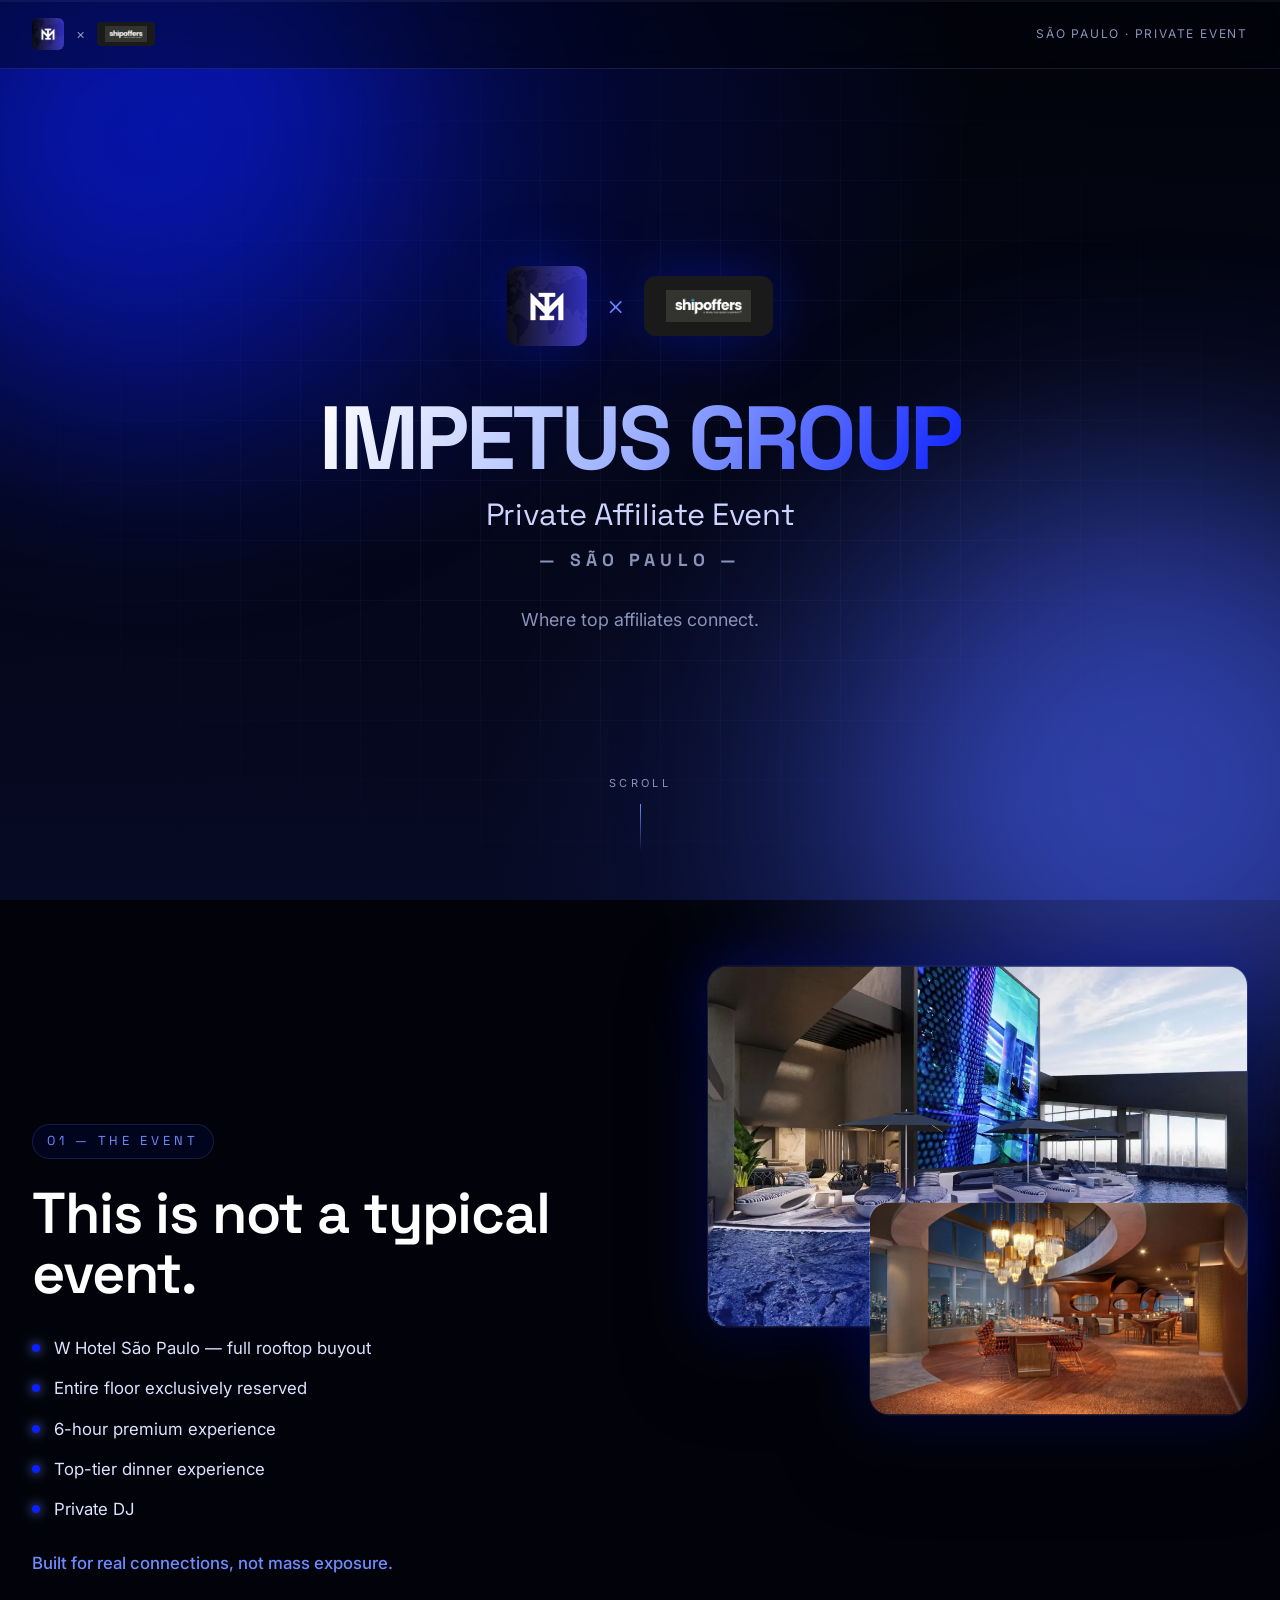
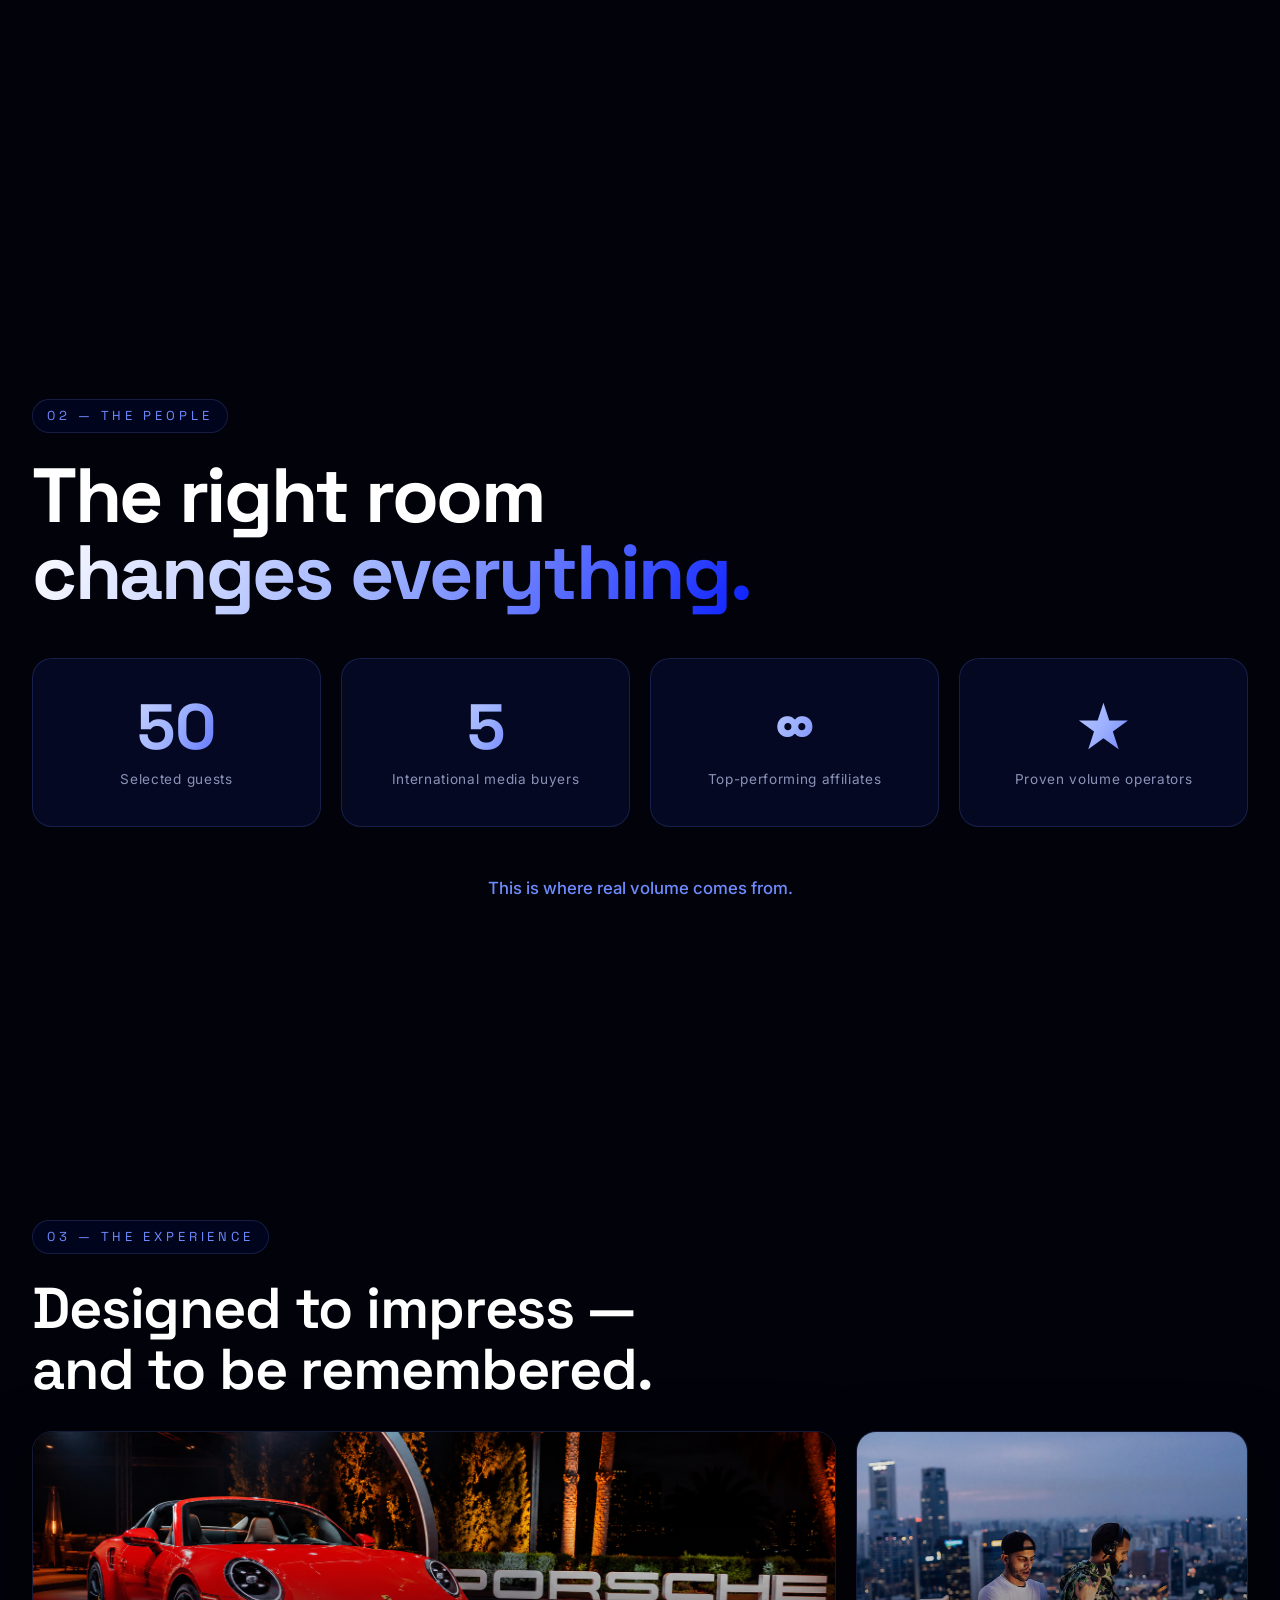
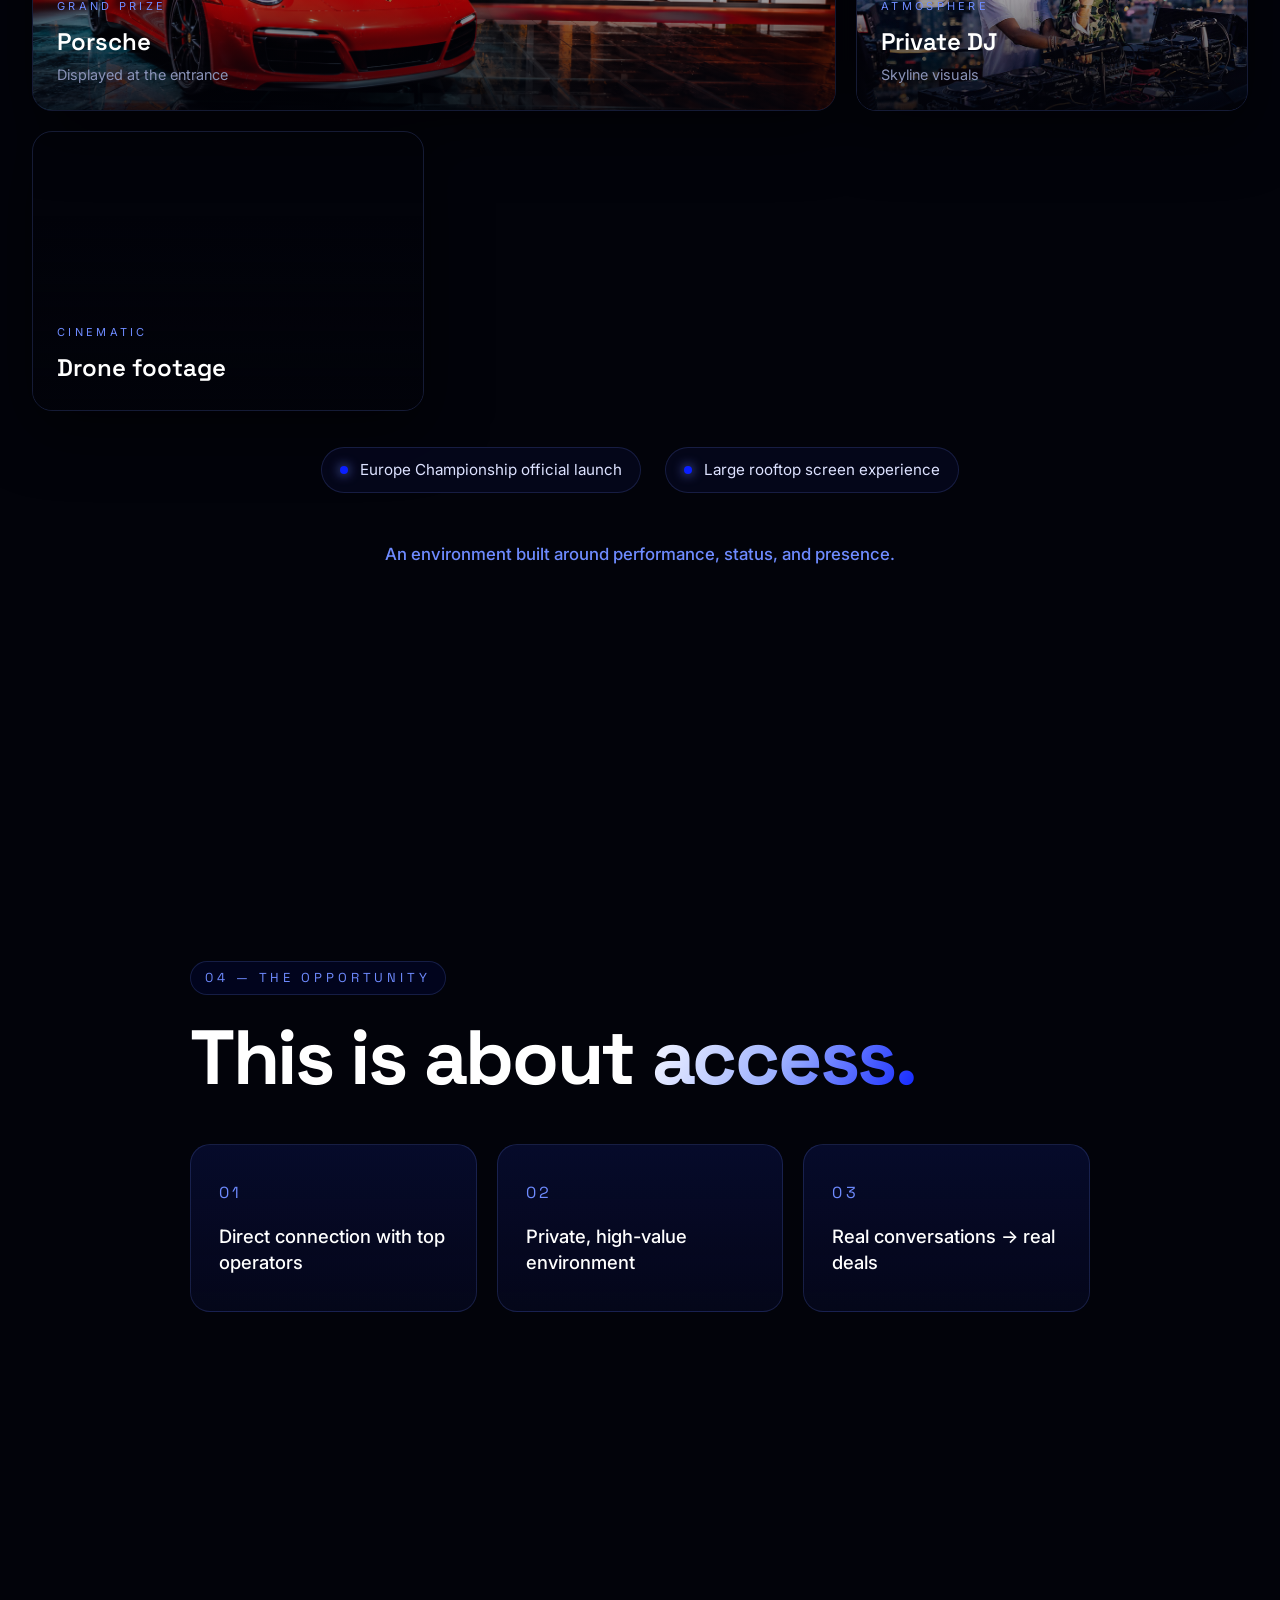
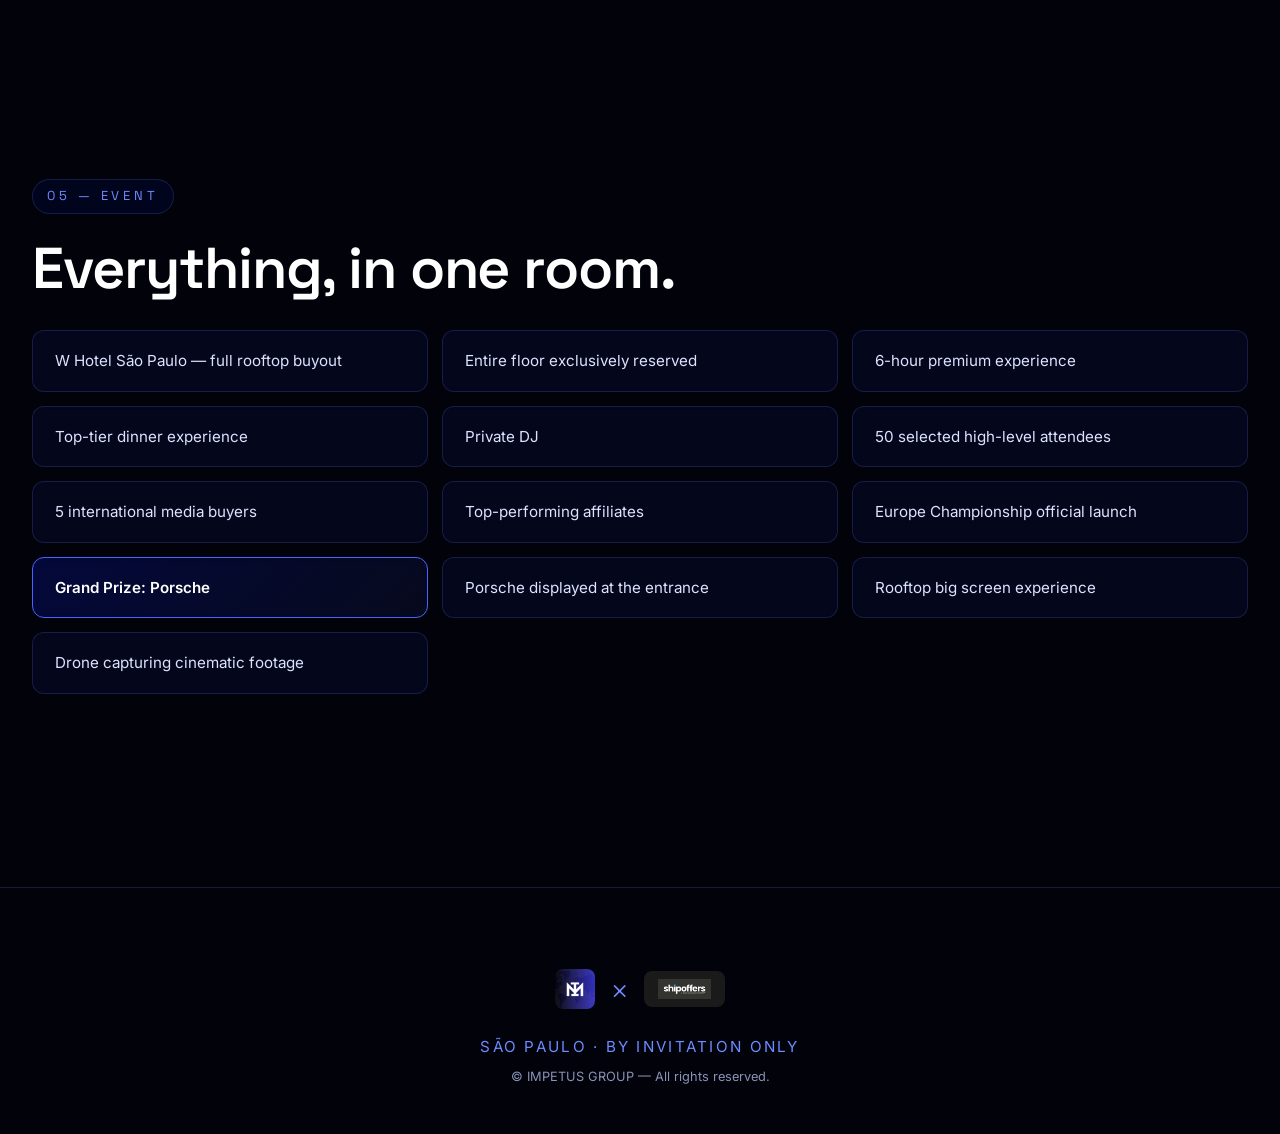
<file: index.html>
<!DOCTYPE html>
<html lang="en">
<head>
<meta charset="UTF-8" />
<meta name="viewport" content="width=device-width, initial-scale=1.0" />
<title>IMPETUS GROUP × SHIPOFFERS — Private Affiliate Event São Paulo</title>
<meta name="description" content="A private, high-ticket affiliate event in São Paulo. Where top affiliates connect." />
<link rel="preconnect" href="https://fonts.googleapis.com">
<link rel="preconnect" href="https://fonts.gstatic.com" crossorigin>
<link href="https://fonts.googleapis.com/css2?family=Inter:wght@300;400;500;600;700&family=Space+Grotesk:wght@400;500;600;700&display=swap" rel="stylesheet">
<link rel="stylesheet" href="style.css" />
</head>
<body>

<!-- Animated background -->
<div class="bg-gradient"></div>
<div class="bg-grid"></div>
<div class="bg-orb bg-orb-1"></div>
<div class="bg-orb bg-orb-2"></div>

<!-- Progress bar -->
<div class="progress-bar"><div class="progress-fill" id="progressFill"></div></div>

<!-- Nav -->
<nav class="nav">
  <div class="nav-inner">
    <div class="nav-logos">
      <img src="assets/logo-impetus.jpeg" alt="Impetus Group" class="nav-logo nav-logo-impetus" />
      <span class="nav-x">×</span>
      <img src="assets/logo-shipoffers.png" alt="Shipoffers" class="nav-logo nav-logo-ship" />
    </div>
    <div class="nav-meta">São Paulo · Private Event</div>
  </div>
</nav>

<!-- ===== SCENE 1 — COVER ===== -->
<section class="scene scene-cover" data-scene>
  <div class="cover-logos reveal" data-delay="0">
    <img src="assets/logo-impetus.jpeg" alt="Impetus Group" class="cover-logo cover-logo-impetus" />
    <span class="cover-x">×</span>
    <img src="assets/logo-shipoffers.png" alt="Shipoffers" class="cover-logo cover-logo-ship" />
  </div>

  <h1 class="cover-title">
    <span class="reveal-line" data-delay="200">IMPETUS GROUP</span>
    <span class="reveal-line cover-sub" data-delay="350">Private Affiliate Event</span>
    <span class="reveal-line cover-loc" data-delay="500">— São Paulo —</span>
  </h1>

  <p class="cover-tagline reveal" data-delay="700">Where top affiliates connect.</p>

  <div class="scroll-cue reveal" data-delay="1000">
    <span>Scroll</span>
    <div class="scroll-line"></div>
  </div>
</section>

<!-- ===== SCENE 2 — THE EVENT ===== -->
<section class="scene scene-event" data-scene>
  <div class="scene-inner two-col">
    <div class="col-text">
      <div class="eyebrow reveal">01 — The Event</div>
      <h2 class="scene-title reveal" data-delay="100">This is not a typical event.</h2>
      <ul class="feature-list">
        <li class="reveal" data-delay="200"><span class="dot"></span>W Hotel São Paulo — full rooftop buyout</li>
        <li class="reveal" data-delay="280"><span class="dot"></span>Entire floor exclusively reserved</li>
        <li class="reveal" data-delay="360"><span class="dot"></span>6-hour premium experience</li>
        <li class="reveal" data-delay="440"><span class="dot"></span>Top-tier dinner experience</li>
        <li class="reveal" data-delay="520"><span class="dot"></span>Private DJ</li>
      </ul>
      <p class="kicker reveal" data-delay="650">Built for real connections, not mass exposure.</p>
    </div>
    <div class="col-media">
      <div class="media-card parallax" data-speed="0.15">
        <img src="assets/rooftop-pool.png" alt="Rooftop venue" />
        <div class="media-glow"></div>
      </div>
      <div class="media-card media-card-sm parallax" data-speed="0.25">
        <img src="assets/dinner.png" alt="Dinner experience" />
      </div>
    </div>
  </div>
</section>

<!-- ===== SCENE 3 — THE PEOPLE ===== -->
<section class="scene scene-people" data-scene>
  <div class="scene-inner">
    <div class="eyebrow reveal">02 — The People</div>
    <h2 class="scene-title-xl reveal" data-delay="100">The right room<br/><span class="grad-text">changes everything.</span></h2>

    <div class="stats-grid">
      <div class="stat-card reveal" data-delay="200">
        <div class="stat-num" data-count="50">0</div>
        <div class="stat-label">Selected guests</div>
      </div>
      <div class="stat-card reveal" data-delay="320">
        <div class="stat-num" data-count="5">0</div>
        <div class="stat-label">International media buyers</div>
      </div>
      <div class="stat-card reveal" data-delay="440">
        <div class="stat-num">∞</div>
        <div class="stat-label">Top-performing affiliates</div>
      </div>
      <div class="stat-card reveal" data-delay="560">
        <div class="stat-num">★</div>
        <div class="stat-label">Proven volume operators</div>
      </div>
    </div>

    <p class="kicker center reveal" data-delay="700">This is where real volume comes from.</p>
  </div>
</section>

<!-- ===== SCENE 4 — THE EXPERIENCE ===== -->
<section class="scene scene-experience" data-scene>
  <div class="scene-inner">
    <div class="eyebrow reveal">03 — The Experience</div>
    <h2 class="scene-title reveal" data-delay="100">Designed to impress —<br/>and to be remembered.</h2>

    <div class="exp-grid">
      <div class="exp-card exp-card-wide reveal" data-delay="180">
        <img src="assets/porsche.png" alt="Porsche" />
        <div class="exp-overlay">
          <div class="exp-tag">Grand Prize</div>
          <div class="exp-title">Porsche</div>
          <div class="exp-sub">Displayed at the entrance</div>
        </div>
      </div>
      <div class="exp-card reveal" data-delay="340">
        <img src="assets/dj.png" alt="Private DJ" />
        <div class="exp-overlay">
          <div class="exp-tag">Atmosphere</div>
          <div class="exp-title">Private DJ</div>
          <div class="exp-sub">Skyline visuals</div>
        </div>
      </div>
      <div class="exp-card exp-card-video reveal" data-delay="420">
        <video src="assets/event-video.mp4" autoplay muted loop playsinline></video>
        <div class="exp-overlay">
          <div class="exp-tag">Cinematic</div>
          <div class="exp-title">Drone footage</div>
          
        </div>
      </div>
    </div>

    <div class="exp-bullets">
      <div class="exp-bullet reveal" data-delay="200"><span class="dot"></span>Europe Championship official launch</div>
      <div class="exp-bullet reveal" data-delay="280"><span class="dot"></span>Large rooftop screen experience</div>
      
    </div>

    <p class="kicker center reveal" data-delay="500">An environment built around performance, status, and presence.</p>
  </div>
</section>

<!-- ===== SCENE 5 — OPPORTUNITY ===== -->
<section class="scene scene-opportunity" data-scene>
  <div class="scene-inner narrow">
    <div class="eyebrow reveal">04 — The Opportunity</div>
    <h2 class="scene-title-xl reveal" data-delay="100">This is about <span class="grad-text">access.</span></h2>

    <div class="opp-grid">
      <div class="opp-card reveal" data-delay="200">
        <div class="opp-num">01</div>
        <div class="opp-text">Direct connection with top operators</div>
      </div>
      <div class="opp-card reveal" data-delay="300">
        <div class="opp-num">02</div>
        <div class="opp-text">Private, high-value environment</div>
      </div>
      <div class="opp-card reveal" data-delay="400">
        <div class="opp-num">03</div>
        <div class="opp-text">Real conversations → real deals</div>
      </div>
    </div>
  </div>
</section>

<!-- ===== SCENE 6 — EVENT RECAP ===== -->
<section class="scene scene-recap" data-scene>
  <div class="scene-inner">
    <div class="eyebrow reveal">05 — Event</div>
    <h2 class="scene-title reveal" data-delay="100">Everything, in one room.</h2>

    <div class="recap-grid">
      <div class="recap-item reveal" data-delay="120">W Hotel São Paulo — full rooftop buyout</div>
      <div class="recap-item reveal" data-delay="170">Entire floor exclusively reserved</div>
      <div class="recap-item reveal" data-delay="220">6-hour premium experience</div>
      <div class="recap-item reveal" data-delay="270">Top-tier dinner experience</div>
      <div class="recap-item reveal" data-delay="320">Private DJ</div>
      <div class="recap-item reveal" data-delay="370">50 selected high-level attendees</div>
      <div class="recap-item reveal" data-delay="420">5 international media buyers</div>
      <div class="recap-item reveal" data-delay="470">Top-performing affiliates</div>
      <div class="recap-item reveal" data-delay="520">Europe Championship official launch</div>
      <div class="recap-item recap-prize reveal" data-delay="570">Grand Prize: Porsche</div>
      <div class="recap-item reveal" data-delay="670">Porsche displayed at the entrance</div>
      <div class="recap-item reveal" data-delay="720">Rooftop big screen experience</div>
      <div class="recap-item reveal" data-delay="770">Drone capturing cinematic footage</div>
      
    </div>
  </div>
</section>

<!-- ===== FOOTER ===== -->
<footer class="footer">
  <div class="footer-logos reveal">
    <img src="assets/logo-impetus.jpeg" alt="Impetus Group" />
    <span class="cover-x">×</span>
    <img src="assets/logo-shipoffers.png" alt="Shipoffers" />
  </div>
  <p class="footer-tag">São Paulo · By invitation only</p>
  <p class="footer-copy">© IMPETUS GROUP — All rights reserved.</p>
</footer>

<script src="script.js"></script>
</body>
</html>
</file>
<file: style.css>
/* ============================
   IMPETUS GROUP × SHIPOFFERS
   Luxury / Tech / Cinematic
   ============================ */

:root{
  --blue: #0A1FFF;
  --blue-soft: #4A63FF;
  --blue-glow: #6E8BFF;
  --navy: #060A24;
  --navy-2: #0A1040;
  --black: #02030A;
  --white: #ffffff;
  --muted: #8a93b8;
  --border: rgba(110,139,255,0.18);
  --card: rgba(10,16,64,0.45);
  --shadow-glow: 0 0 60px rgba(10,31,255,0.35);
  --grad-primary: linear-gradient(135deg,#0A1FFF 0%,#4A63FF 50%,#6E8BFF 100%);
  --grad-text: linear-gradient(120deg,#ffffff 0%,#9CB0FF 50%,#0A1FFF 100%);
  --font-display: 'Space Grotesk', system-ui, sans-serif;
  --font-body: 'Inter', system-ui, sans-serif;
}

*{box-sizing:border-box;margin:0;padding:0}
html{scroll-behavior:smooth}
body{
  font-family: var(--font-body);
  background: var(--black);
  color: var(--white);
  overflow-x:hidden;
  line-height:1.55;
  -webkit-font-smoothing:antialiased;
}
img{max-width:100%;display:block}

/* ===== Background layers ===== */
.bg-gradient{
  position:fixed;inset:0;z-index:-3;
  background:
    radial-gradient(1200px 800px at 20% 10%, rgba(10,31,255,0.30), transparent 60%),
    radial-gradient(900px 700px at 80% 90%, rgba(74,99,255,0.18), transparent 60%),
    linear-gradient(180deg, #02030A 0%, #060A24 100%);
}
.bg-grid{
  position:fixed;inset:0;z-index:-2;
  background-image:
    linear-gradient(rgba(110,139,255,0.06) 1px, transparent 1px),
    linear-gradient(90deg, rgba(110,139,255,0.06) 1px, transparent 1px);
  background-size: 60px 60px;
  mask-image: radial-gradient(ellipse at center, black 30%, transparent 80%);
}
.bg-orb{
  position:fixed;border-radius:50%;filter:blur(120px);z-index:-1;opacity:0.55;pointer-events:none;
}
.bg-orb-1{width:520px;height:520px;background:#0A1FFF;top:-120px;left:-120px;animation:float1 18s ease-in-out infinite}
.bg-orb-2{width:600px;height:600px;background:#4A63FF;bottom:-180px;right:-180px;animation:float2 22s ease-in-out infinite}
@keyframes float1{0%,100%{transform:translate(0,0)}50%{transform:translate(120px,80px)}}
@keyframes float2{0%,100%{transform:translate(0,0)}50%{transform:translate(-100px,-60px)}}

/* ===== Progress ===== */
.progress-bar{position:fixed;top:0;left:0;right:0;height:2px;background:rgba(255,255,255,0.05);z-index:100}
.progress-fill{height:100%;width:0;background:var(--grad-primary);box-shadow:0 0 12px var(--blue-glow);transition:width .1s linear}

/* ===== Nav ===== */
.nav{position:fixed;top:0;left:0;right:0;z-index:50;padding:18px 32px;backdrop-filter:blur(14px);background:rgba(2,3,10,0.4);border-bottom:1px solid var(--border)}
.nav-inner{display:flex;justify-content:space-between;align-items:center;max-width:1400px;margin:0 auto}
.nav-logos{display:flex;align-items:center;gap:12px}
.nav-logo{height:28px;width:auto;border-radius:6px;object-fit:cover}
.nav-logo-impetus{height:32px}
.nav-logo-ship{background:#1a1a1a;padding:4px 8px;border-radius:4px;height:24px}
.nav-x{color:var(--muted);font-size:14px}
.nav-meta{font-size:12px;color:var(--muted);letter-spacing:0.15em;text-transform:uppercase}

/* ===== Scenes ===== */
.scene{
  min-height:100vh;
  display:flex;
  align-items:center;
  justify-content:center;
  padding:120px 32px;
  position:relative;
}
.scene-inner{max-width:1280px;width:100%}
.scene-inner.narrow{max-width:900px}
.two-col{display:grid;grid-template-columns:1.1fr 1fr;gap:80px;align-items:center}

/* ===== Typography ===== */
.eyebrow{
  font-family:var(--font-display);
  font-size:13px;letter-spacing:0.3em;text-transform:uppercase;
  color:var(--blue-glow);margin-bottom:24px;
  display:inline-block;padding:6px 14px;border:1px solid var(--border);border-radius:999px;
  background:rgba(10,31,255,0.08);
}
.scene-title{font-family:var(--font-display);font-size:clamp(2rem,4.5vw,3.75rem);font-weight:600;line-height:1.05;letter-spacing:-0.02em;margin-bottom:32px}
.scene-title-xl{font-family:var(--font-display);font-size:clamp(2.5rem,6vw,5rem);font-weight:700;line-height:1;letter-spacing:-0.03em;margin-bottom:48px}
.grad-text{background:var(--grad-text);-webkit-background-clip:text;background-clip:text;color:transparent}
.kicker{font-size:1.05rem;color:var(--blue-glow);margin-top:28px;font-weight:500}
.kicker.center{text-align:center;margin-top:48px}

/* ===== Cover ===== */
.scene-cover{flex-direction:column;text-align:center;min-height:100vh}
.cover-logos{display:flex;align-items:center;gap:20px;margin-bottom:48px}
.cover-logo{height:64px;width:auto;border-radius:12px;object-fit:cover;box-shadow:var(--shadow-glow)}
.cover-logo-impetus{height:80px;width:80px}
.cover-logo-ship{background:#1a1a1a;padding:14px 22px;height:60px}
.cover-x{color:var(--blue-glow);font-size:28px;font-weight:300}
.cover-title{font-family:var(--font-display);display:flex;flex-direction:column;gap:8px;margin-bottom:32px}
.cover-title .reveal-line:first-child{font-size:clamp(2.5rem,7vw,6rem);font-weight:700;letter-spacing:-0.04em;line-height:1;background:var(--grad-text);-webkit-background-clip:text;background-clip:text;color:transparent}
.cover-sub{font-size:clamp(1.25rem,2.4vw,2rem);font-weight:400;color:#cdd5ff;letter-spacing:-0.01em}
.cover-loc{font-size:clamp(0.9rem,1.4vw,1.1rem);color:var(--muted);letter-spacing:0.3em;text-transform:uppercase}
.cover-tagline{font-size:clamp(1rem,1.4vw,1.25rem);color:var(--muted);max-width:520px}
.scroll-cue{position:absolute;bottom:48px;display:flex;flex-direction:column;align-items:center;gap:12px;color:var(--muted);font-size:11px;letter-spacing:0.3em;text-transform:uppercase}
.scroll-line{width:1px;height:48px;background:linear-gradient(to bottom, var(--blue-glow), transparent);animation:scrollPulse 2s ease-in-out infinite}
@keyframes scrollPulse{0%,100%{opacity:0.3;transform:scaleY(1)}50%{opacity:1;transform:scaleY(1.2)}}

/* ===== Feature lists ===== */
.feature-list{list-style:none;display:flex;flex-direction:column;gap:14px;margin-top:8px}
.feature-list li{display:flex;align-items:center;gap:14px;font-size:1.05rem;color:#dde2ff}
.dot{width:8px;height:8px;border-radius:50%;background:var(--blue);box-shadow:0 0 12px var(--blue-glow);flex-shrink:0}

/* ===== Media cards ===== */
.col-media{position:relative;display:flex;flex-direction:column;gap:24px}
.media-card{
  position:relative;border-radius:20px;overflow:hidden;
  border:1px solid var(--border);
  box-shadow: 0 30px 80px rgba(0,0,0,0.5), var(--shadow-glow);
  transition:transform .6s ease;
}
.media-card img{width:100%;height:100%;object-fit:cover;display:block}
.media-card-sm{align-self:flex-end;width:70%;margin-top:-40px}
.media-glow{position:absolute;inset:0;background:linear-gradient(180deg,transparent 60%,rgba(10,31,255,0.25));pointer-events:none}
.media-card:hover{transform:translateY(-6px) scale(1.01)}

/* ===== Stats ===== */
.stats-grid{display:grid;grid-template-columns:repeat(4,1fr);gap:20px;margin-top:24px}
.stat-card{
  background:var(--card);
  border:1px solid var(--border);
  border-radius:20px;padding:36px 24px;text-align:center;
  backdrop-filter:blur(12px);
  transition:transform .4s ease, box-shadow .4s ease, border-color .4s ease;
  animation:floatY 6s ease-in-out infinite;
}
.stat-card:nth-child(2){animation-delay:.5s}
.stat-card:nth-child(3){animation-delay:1s}
.stat-card:nth-child(4){animation-delay:1.5s}
.stat-card:hover{transform:translateY(-8px);border-color:var(--blue-soft);box-shadow:0 20px 60px rgba(10,31,255,0.35)}
.stat-num{font-family:var(--font-display);font-size:clamp(3rem,5vw,4.5rem);font-weight:700;background:var(--grad-text);-webkit-background-clip:text;background-clip:text;color:transparent;line-height:1}
.stat-label{font-size:.85rem;color:var(--muted);margin-top:10px;letter-spacing:0.05em}
@keyframes floatY{0%,100%{transform:translateY(0)}50%{transform:translateY(-8px)}}

/* ===== Experience grid ===== */
.exp-grid{
  display:grid;
  grid-template-columns:repeat(3,1fr);
  grid-template-rows:280px 280px;
  gap:20px;margin-top:24px;
}
.exp-card{
  position:relative;border-radius:20px;overflow:hidden;
  border:1px solid var(--border);
  box-shadow:0 20px 60px rgba(0,0,0,0.5);
  transition:transform .5s ease, box-shadow .5s ease;
}
.exp-card-wide{grid-column:span 2}
.exp-card img, .exp-card video{width:100%;height:100%;object-fit:cover}
.exp-card:hover{transform:translateY(-8px) scale(1.01);box-shadow:0 30px 80px rgba(10,31,255,0.4)}
.exp-overlay{
  position:absolute;inset:0;display:flex;flex-direction:column;justify-content:flex-end;
  padding:24px;color:white;
  background:linear-gradient(180deg,transparent 30%,rgba(2,3,10,0.85));
}
.exp-tag{font-size:11px;letter-spacing:0.3em;text-transform:uppercase;color:var(--blue-glow);margin-bottom:8px}
.exp-title{font-family:var(--font-display);font-size:1.5rem;font-weight:600}
.exp-sub{font-size:.9rem;color:var(--muted);margin-top:4px}

.exp-bullets{display:flex;flex-wrap:wrap;gap:24px;margin-top:36px;justify-content:center}
.exp-bullet{display:flex;align-items:center;gap:12px;font-size:.95rem;color:#dde2ff;padding:10px 18px;border:1px solid var(--border);border-radius:999px;background:rgba(10,16,64,0.3)}

/* ===== Opportunity ===== */
.opp-grid{display:grid;grid-template-columns:repeat(3,1fr);gap:20px;margin-top:32px}
.opp-card{
  background:linear-gradient(180deg,rgba(10,16,64,0.6),rgba(10,16,64,0.3));
  border:1px solid var(--border);
  border-radius:20px;padding:36px 28px;
  transition:all .4s ease;
  position:relative;overflow:hidden;
}
.opp-card::before{
  content:'';position:absolute;inset:0;background:var(--grad-primary);opacity:0;transition:opacity .4s ease;
}
.opp-card:hover{transform:translateY(-6px);border-color:var(--blue-soft);box-shadow:0 20px 60px rgba(10,31,255,0.4)}
.opp-card:hover::before{opacity:0.08}
.opp-num{font-family:var(--font-display);font-size:1rem;color:var(--blue-glow);letter-spacing:0.2em;margin-bottom:18px;position:relative}
.opp-text{font-size:1.15rem;color:#fff;font-weight:500;line-height:1.4;position:relative}

/* ===== Recap ===== */
.recap-grid{display:grid;grid-template-columns:repeat(3,1fr);gap:14px;margin-top:32px}
.recap-item{
  padding:18px 22px;border:1px solid var(--border);border-radius:12px;
  background:rgba(10,16,64,0.35);backdrop-filter:blur(8px);
  font-size:.95rem;color:#dde2ff;
  transition:all .3s ease;
}
.recap-item:hover{border-color:var(--blue-soft);background:rgba(10,31,255,0.12);transform:translateX(4px)}
.recap-prize{background:linear-gradient(135deg,rgba(10,31,255,0.2),rgba(74,99,255,0.08));border-color:var(--blue-soft);font-weight:600;color:#fff}

/* ===== Footer ===== */
.footer{padding:80px 32px 48px;text-align:center;border-top:1px solid var(--border);background:rgba(2,3,10,0.6)}
.footer-logos{display:flex;justify-content:center;align-items:center;gap:16px;margin-bottom:24px}
.footer-logos img{height:40px;width:auto;border-radius:8px;object-fit:cover}
.footer-logos img:last-of-type{background:#1a1a1a;padding:8px 14px;height:36px}
.footer-tag{color:var(--blue-glow);font-size:.95rem;letter-spacing:0.15em;text-transform:uppercase;margin-bottom:8px}
.footer-copy{color:var(--muted);font-size:.8rem}

/* ===== Reveal animations ===== */
.reveal, .reveal-line{opacity:0;transform:translateY(30px);transition:opacity 1s cubic-bezier(0.2,0.8,0.2,1), transform 1s cubic-bezier(0.2,0.8,0.2,1)}
.reveal.in, .reveal-line.in{opacity:1;transform:translateY(0)}

/* ===== Responsive ===== */
@media (max-width: 900px){
  .scene{padding:100px 20px}
  .two-col{grid-template-columns:1fr;gap:48px}
  .stats-grid{grid-template-columns:repeat(2,1fr)}
  .exp-grid{grid-template-columns:1fr;grid-template-rows:auto}
  .exp-card-wide{grid-column:span 1}
  .exp-card{height:240px}
  .opp-grid{grid-template-columns:1fr}
  .recap-grid{grid-template-columns:1fr}
  .cover-logos{flex-direction:row;gap:14px}
  .cover-logo-impetus{height:56px;width:56px}
  .cover-logo-ship{height:44px;padding:10px 16px}
  .nav-meta{display:none}
  .media-card-sm{width:85%;margin-top:-24px}
  .exp-bullets{flex-direction:column;align-items:stretch}
  .exp-bullet{justify-content:flex-start}
}

@media (max-width: 480px){
  .nav{padding:14px 18px}
  .nav-logo{height:22px}
  .nav-logo-impetus{height:26px}
  .cover-logos{gap:10px;margin-bottom:36px}
  .cover-x{font-size:20px}
}
</file>
